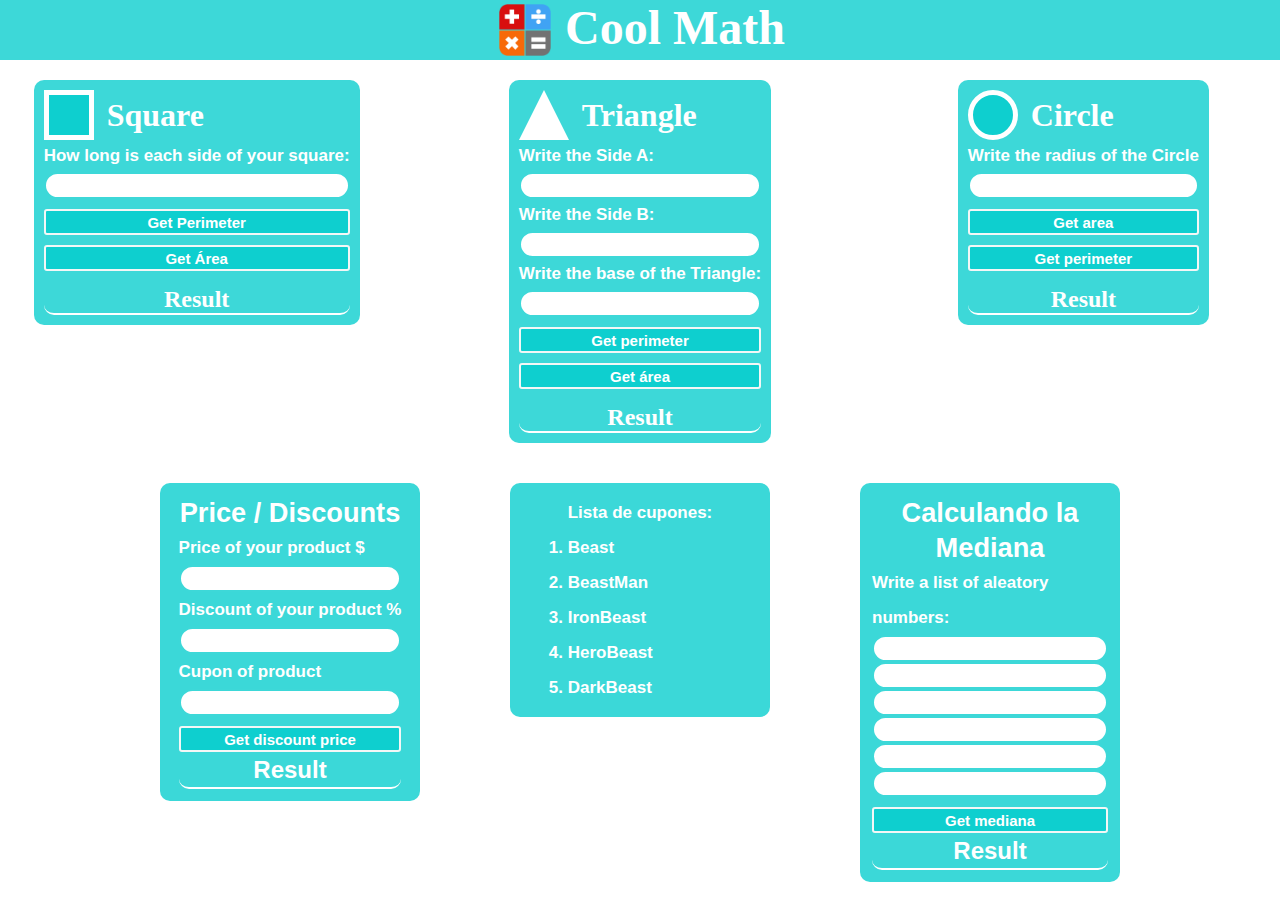
<file: index.html>
<!DOCTYPE html>
<html lang="en">
<head>
    <meta charset="UTF-8">
    <meta http-equiv="X-UA-Compatible" content="IE=edge">
    <meta name="viewport" content="width=device-width, initial-scale=1.0">
    <link rel="stylesheet" href="./CSS/desktop.css" media="(min-width: 900px)" >
    <link rel="stylesheet" href="./CSS/mobile.css">
    <title>Figuras geométrics | Curso practico de JS</title>
</head>
<body>
    <header>
       <div class="grid-header"> 
        <img src="./assets/logo.png" alt="">
        <p>Cool Math</p>
       </div>
    </header>
    <section class="figure-articles">
       <article class="article1">
        <form action="" class="formCuadrado">
            <div class="img-square--top">
                <div class="square-draw"></div>
                <p>Square</p>
            </div>
            <label for="InputCuadrado">
                How long is each side of your square:
            </label>
            <input id="InputCuadrado" type="number">
           <div>
            <button type="button" onclick="calcularPerimetroCuadrado()">Get Perimeter</button>
            <button class="buttoncuadrado" type="button" onclick="calcularAreaCuadrado()">Get Área</button>
           </div>
            <p class="borderresult" id="ResultadoCuadrado">Result</p>
        </form>
       </article>

       <article class="article2">
        <form action="" class="form-triangulo">
            <div class="img-triangulo--top">
                <div>
                    <div class="Triangle-draw"></div>
                    <div class="Triangle-draw-white"></div>
                </div>
                <p>Triangle</p>
            </div>
            <label for="InputTrianguloSideA" >Write the Side A:</label>
            <input id="InputTrianguloSideA" type="number">
            
            <label for="InputTrianguloSideB" >Write the Side B:</label>
            <input id="InputTrianguloSideB" type="number">
           
            <label for="InputTrianguloBase">Write the base of the Triangle:</label>
            <input id="InputTrianguloBase" type="number">
            
           <div>
            <button type="button" onclick="calcularPerimetroTriangulo()" >Get perimeter</button>
            <button class="buttontriangulo" type="button" onclick="calcularAreaTriangulo()" >Get área</button>
           </div>
            <p class="borderresult" id="resultTriangulo">Result</p>

        </form>
       </article>
       
       <article class="article3">
           <form class="form-circle" action="">
               <div class="img-circle--top">
                   <div class="circle-draw"></div>
                   <p>Circle</p>
               </div>
               <label for="">Write the radius of the Circle</label>
               <input id="inputRadioCirculo" type="number">
               
               <div>
                <button type="button" onclick="calcularAreaCirculo()">Get area</button>
                <button class="button-circle" type="button" onclick="calcularPerimetroCirculo()">Get perimeter</button> 
               </div>
               <p class="borderresult" id="resultCirculo">Result</p>
           </form>
       </article>
      
    </section>
    <section class="price_discounts"> 
       <article>
        <form class="form-price" action="">
            <h1>Price / Discounts</h1>
            <label for="">Price of your product $</label>
            <input type="number" id="InputPrice">
            <label for="InputDiscount">Discount of your product %</label>
            <input type="number" id="InputDiscount">
            <label for="InputCupon">Cupon of product</label>
           <input type="text" id="InputCupon">
            <button type="button" onclick="calculatePriceAndDiscount()">Get discount price</button>
            
            <p class="borderresult" id="resultDiscount">Result</p>
        </form>
       </article>
        <article>
            <form action="" class="form-price">
                <p>Lista de cupones:</p>
                <ol>
                    <li>Beast</li>
                    <li>BeastMan</li>
                    <li>IronBeast</li>
                    <li>HeroBeast</li>
                    <li>DarkBeast</li>
                </ol>
            </form>
        </article>
        <article>
            <form action="" class="form-mediana">
                <h1>Calculando la Mediana</h1>
                <label for="">Write a list of aleatory numbers:</label>
            <input type="number" id="num1">
            <input type="number" id="num2">
            <input type="number" id="num3">
            <input type="number" id="num4">
            <input type="number" id="num5">
            <input type="number" id="num6">
            <button type="button" onclick="onClickCalcularMediana()">Get mediana</button>
            <p class="borderresult" id="resultMediana">Result</p>
            </form>
        </article>
       
       
    </section>

    <script src="./JS/figuras.js"></script>
    <script src="./JS/discounts.js"></script>
    <script src="./JS/promedios.js"></script>
    <script src="./JS/mediana.js"></script>
    <script src="./JS/moda.js"></script>
</body>
</html>
</file>
<file: CSS/desktop.css>
.figure-articles {
    min-width: 780px;
    display: grid;
    grid-template-columns: repeat(3, minmax(100px, 600px));
    place-content: center;
    gap: 50px;
    justify-items: center;
} 

.price_discounts {
    min-width: 780px;
    display: grid;
    grid-template-columns: 300px 300px 300px;
    gap: 50px;
    place-content: center;
}
</file>
<file: CSS/mobile.css>
* {
    box-sizing: border-box;
    margin: 0;
    padding: 0;
}

/* código de figuras */

header {
    background-color: hsl(180deg 100% 40% / 76%);
}
header img{
    width: 60px;
    object-fit: contain;
    margin: 0 10px 0 0;
}

.grid-header {
    display: flex;
    justify-content: center;
}

.img-circle--top,
.img-triangulo--top,
.img-square--top {
    display: grid;
    grid-template-columns: 50px 100px;
    gap: 13px;
    font-size: 2.0rem;
    font-weight: bold;
    color: white;
    align-items: center;
}

header p {
    vertical-align: middle;
    font-size: 3.0rem;
    font-weight: bold;
    color: white;
}


.article3,
.article2,
.article1 {
    margin: 20px;
    border-radius: 10px;
    height: auto;
    
}

.form-circle,
.form-triangulo,
.formCuadrado {
    padding: 10px;
    width: 100%;
    display: grid;
    place-content: center;
    background-color:hsl(180deg 100% 40% / 76%);
    border-radius: 10px;
}

.square-draw {
    background-color: hsl(180deg 100% 40% / 76%);
    width: 50px;
    height: 50px;
    border: 5px solid white;
}

.Triangle-draw {
    width: 0;
    height: 0;
    border-right: 25px solid transparent;
    border-bottom: 50px solid white;
    border-left: 25px solid transparent;

}

.circle-draw {
    background-color: hsl(180deg 100% 40% / 76%);
    width: 50px;
    height: 50px;
    border: 5px solid white;
    border-radius: 50%;
}

.button-circle,
.buttontriangulo,
.buttoncuadrado {
    margin-bottom: 15px;
}

.borderresult {
    border-bottom: 2px solid white;
    border-radius: 10px;
    text-align: center;
    color: white;
    font-size: 1.5rem;
    font-weight: bold;
}

.form-circle button,
.form-triangulo button,
.formCuadrado button {
    background-color: hsl(180deg 100% 40% / 76%);
    width: 100%;
    height: 26px;
    border-radius: 3px;
    border: 2px solid rgb(243, 247, 246);
    font-size: 15px;
    font-weight: bold;
    text-align: center;
    margin-top: 10px;
    color: white;
    -webkit-transition-duration: 0.4s;
    transition-duration: 0.4s;
    
}

.form-circle label,
.form-triangulo label,
.formCuadrado label {
    font-size: 17px;
    font-family: Arial, Helvetica, sans-serif;
    font-weight: bold;
    color: white;
    line-height: 2.0rem;
}

.form-circle input,
.form-triangulo input,
.formCuadrado input {
    height: 27px;
    border-radius: 20px;
    border: 2px solid  hsl(180deg 100% 40% / 76%);
    text-align: center;
}

/* Price and Discounts style code */

.price_discounts article {
    margin: 20px;
    border-radius: 10px;
    height: auto;
    
}
.form-mediana,
.form-price {
    display: grid;
    place-content: center;
    background-color: hsl(180deg 67% 54%);
    height: auto;
    color: white;
    font-size: 17px;
    font-weight: bold;
    font-family: Arial, Helvetica, sans-serif;
    padding: 12px;
    width: 100%;
    border-radius: 10px;
    line-height: 35px;
}
.form-mediana h1,
.form-price h1 {
    font-size: 1.7rem;
    text-align: center;
}
.form-mediana input,
.form-price input {
    height: 27px;
    border-radius: 20px;
    border: 2px solid hsl(180deg 100% 40% / 76%);
    text-align: center;
}
.form-mediana button,
.form-price button {
    background-color: hsl(180deg 100% 40% / 76%);
    width: 100%;
    height: 26px;
    border-radius: 3px;
    border: 2px solid hsl(165deg 20% 96%);
    font-size: 15px;
    font-weight: bold;
    text-align: center;
    margin-top: 10px;
    color: hsl(0deg 0% 100%);
    -webkit-transition-duration: 0.4s;
    transition-duration: 0.4s;
}
.form-mediana button:hover {
    color: rgba(0, 88, 204, 0.76);
}
</file>
